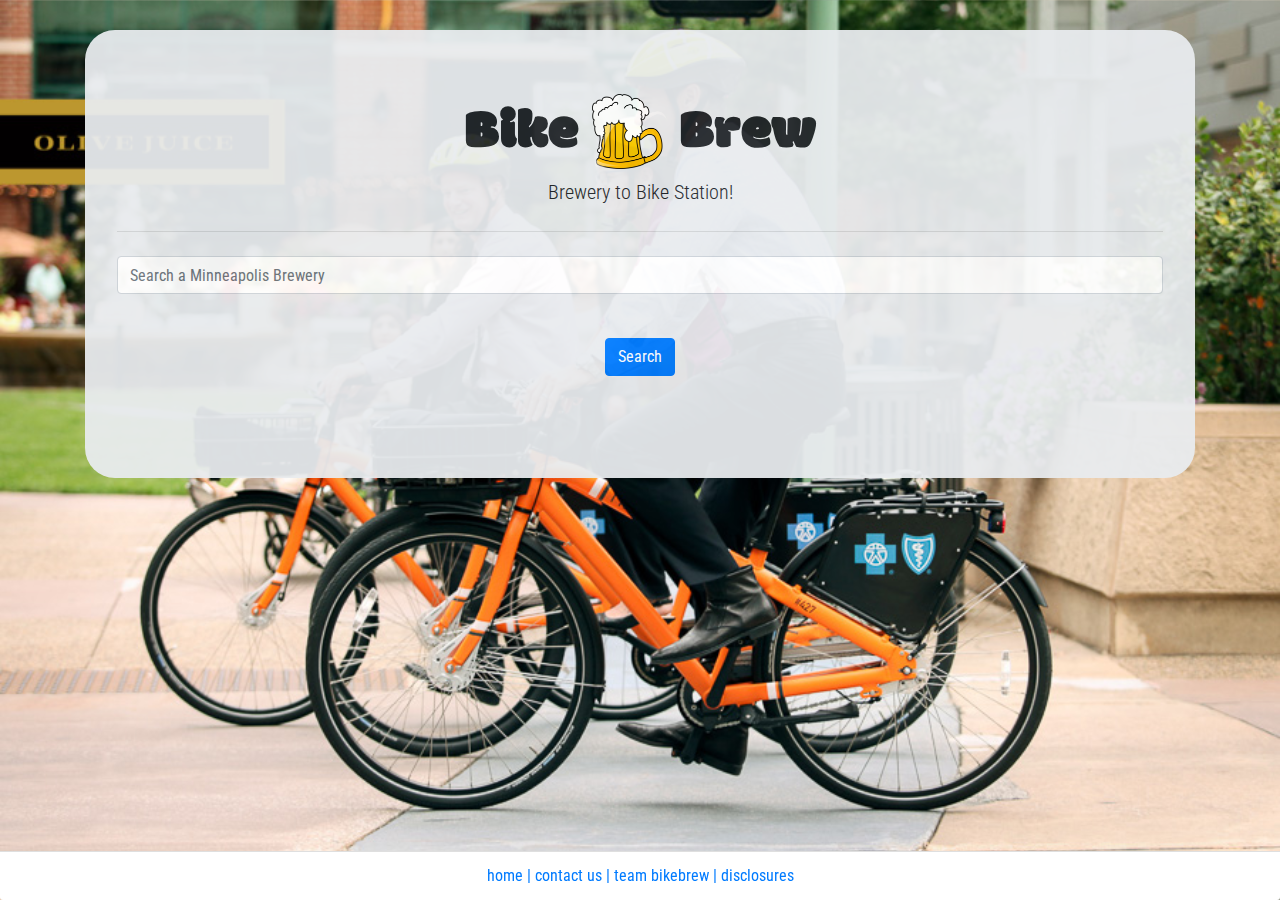
<file: index.html>
<!DOCTYPE html>
<html lang="en">

<head>
  <meta charset="UTF-8">
  <meta name="viewport" content="width=device-width, initial-scale=1.0">
  <meta http-equiv="X-UA-Compatible" content="ie=edge">
  <title>Bike & Brew</title>
  <link rel="stylesheet" href="assets/css/reset.css">
  <link rel="stylesheet" href="https://stackpath.bootstrapcdn.com/bootstrap/4.3.1/css/bootstrap.min.css"
    integrity="sha384-ggOyR0iXCbMQv3Xipma34MD+dH/1fQ784/j6cY/iJTQUOhcWr7x9JvoRxT2MZw1T" crossorigin="anonymous">
  <link rel="stylesheet" href="assets/css/style.css">
  <link rel="stylesheet" href="https://use.fontawesome.com/releases/v5.8.2/css/all.css"
    integrity="sha384-oS3vJWv+0UjzBfQzYUhtDYW+Pj2yciDJxpsK1OYPAYjqT085Qq/1cq5FLXAZQ7Ay" crossorigin="anonymous">
  <!-- Font Scripts -->
  <link href="https://fonts.googleapis.com/css?family=Lato|Modak|Roboto+Condensed" rel="stylesheet" />
</head>

<body class="index-background">

  <div class="container">
    <div class="jumbotron text-center">
      <h1 class="display-4"><span>Bike <img id="beer" alt="and" src="assets/images/beer image.png"> Brew</span></h1>
      <p class="lead">Brewery to Bike Station!</p>
      <hr class="my-4">
      <form>
        <input class="form-control" type="text" placeholder="Search a Minneapolis Brewery" id="search">
        <button type="submit" class="btn btn-primary" id="search-btn"><i class="fas fa-search"></i>Search</button>
      </form>
    </div>
    <div class="content-container">
      <div class="card results">
        <table class="table" id="search-table">
          <thead>
            <th scope="col">Brewery Name</th>
            <th scope="col">City</th>
            <th scope="col">Street</th>
          </thead>
          <tbody>
            <!--Brewery search results inserted here-->
          </tbody>
        </table>
      </div>
      <div class="card directions">
        <div class="card-header text-center brewery-name">

        </div>
        <div class="row">
          <div class="col-6">
            <div class="card-header text-center">
              Bikes Near Me:
            </div>
            <div class="row bikes container" id="my-bikes">
              <div class="my-loading-container">
                <img class="loading" src="./assets/images/loading.gif" alt="loading...">
                <div>Loading...</div>
              </div>
              <div class="my-results">

              </div>
            </div>
          </div>
          <div class="col-6">
            <div class="card-header text-center">
              Bikes Near Brewery:
            </div>
            <div class="row bikes container" id="brewery-bikes">
              <div class="brewery-loading-container">
                <img class="loading" src="./assets/images/loading-beer.gif" alt="loading...">
                <div>Loading...</div>
              </div>
              <div class="brewery-results">

              </div>
            </div>
          </div>
        </div>
      </div>
    </div>
  </div>
  </div>
  </div>

  <footer>
    <div class="card-footer">
      <a href="index.html">home | </a>
      <a href="mailto:info@bikenbrews.com">contact us | </a>
      <a href="teambikebrew.html">team bikebrew | </a>
      <a href="disclosures.html">disclosures</a>
    </div>
  </footer>


  <script src="https://ajax.googleapis.com/ajax/libs/jquery/3.4.0/jquery.min.js"></script>
  <script src="./assets/javascript/heroku.js"></script>
  <script src="./assets/javascript/app.js"></script>
</body>

</html>
</file>
<file: assets/css/style.css>
/*****************************
            FONTS
font-family: 'Lato', sans-serif;
font-family: 'Roboto Condensed', sans-serif;
font-family: 'Modak', cursive;
******************************/

.index-background {
  background-image: url("../images/NiceRide_553a-2.jpg");
  /* background-image: url("../images/Minneapolis_on_Mississippi_River.jpg"); */
  background-size: cover;
}

.team-background {
  background-image: url("../images/NiceRide_544a-2.jpg");
  /* background-image: url("../images/Minneapolis_on_Mississippi_River.jpg"); */
  background-size: cover;
}

.disclosure-background {
  background-image: url("../images/NiceRide_300a-3.jpg");
  /* background-image: url("../images/Minneapolis_on_Mississippi_River.jpg"); */
  background-size: cover;
}

.about-content {
  margin-bottom: 100px;
}

.container {
  font-family: "Modak", cursive;
  opacity: 0.94;
}
.content-container {
  margin-bottom: 100px;
  font-family: Arial, Helvetica, sans-serif;
}
.result-row {
  font-family: Arial, Helvetica, sans-serif;
  line-height: 1.2rem;
  margin: 15px;
}

.results {
  display: none;
  opacity: 0.94;
}

.result-row-name {
  font-weight: bold;
}
.result-row-details {
  font-size: 0.8em;
  color: black;
}

.bikes {
  display: flex;
  flex-direction: column;
  justify-content: flex-start;
  align-items: center;
  padding-bottom: 30px;
  padding-top: 10px;
}

.loading {
  height: 100px;
  width: 100px;
}

.my-loading-container {
  display: flex;
  flex-direction: column;
  align-items: center;
  justify-content: center;
  width: 100%;
}

.brewery-loading-container {
  display: flex;
  flex-direction: column;
  align-items: center;
  justify-content: center;
  width: 100%;
}

.brewery-name {
  font-weight: bold;
}

.directions {
  display: none;
  opacity: 0.94;
}

.card {
  border-radius: 20px;
  margin-top: 40px;
}

.btn {
  margin-top: 10px;
}

.jumbotron {
  font-family: "Modak", cursive;
  font-size: 5em;
  margin-top: 30px;
  border-radius: 30px;
}

.form-control,
.btn {
  font-family: "Roboto Condensed", sans-serif;
}

.card-header {
  text-align: center;
  font-size: 2.5em;
  border-radius: 30px;
}

.card-footer {
  text-decoration: none;
  color: orange;
  background-color: white;
  text-align: center;
  position: fixed;
  bottom: 0;
  width: 100%;
}

.card-footer,
a {
  display: -moz-popup;
  font-family: "Roboto Condensed", sans-serif;
}

#beer {
  height: 75px;
  width: 75px;
}

p,
.about_me {
  font-size: 1em;
  text-align: center;
  font-family: "Roboto Condensed", sans-serif;
}

.nametag {
  font-size: 2em;
  text-align: center;
  color: black;
}

.disclosure {
  text-align: left;
  padding: 25px;
  color: black;
}

.contactaboutme {
  font-family: "Modak", cursive;
  text-align: center;
  margin: 10px 20px;
  font-size: 6em;
  align-content: center;
  align-items: center;
}

.namecard {
  align-content: center;
  align-items: center;
  margin-top: 40px;
}

img {
  width: 220px;
  height: 220px;
}

.brewery-row {
  cursor: pointer;
  padding: 10px;
}

.results {
  margin-bottom: 20px;
}

.table thead th {
  border-top: 1px solid transparent;
}
</file>
